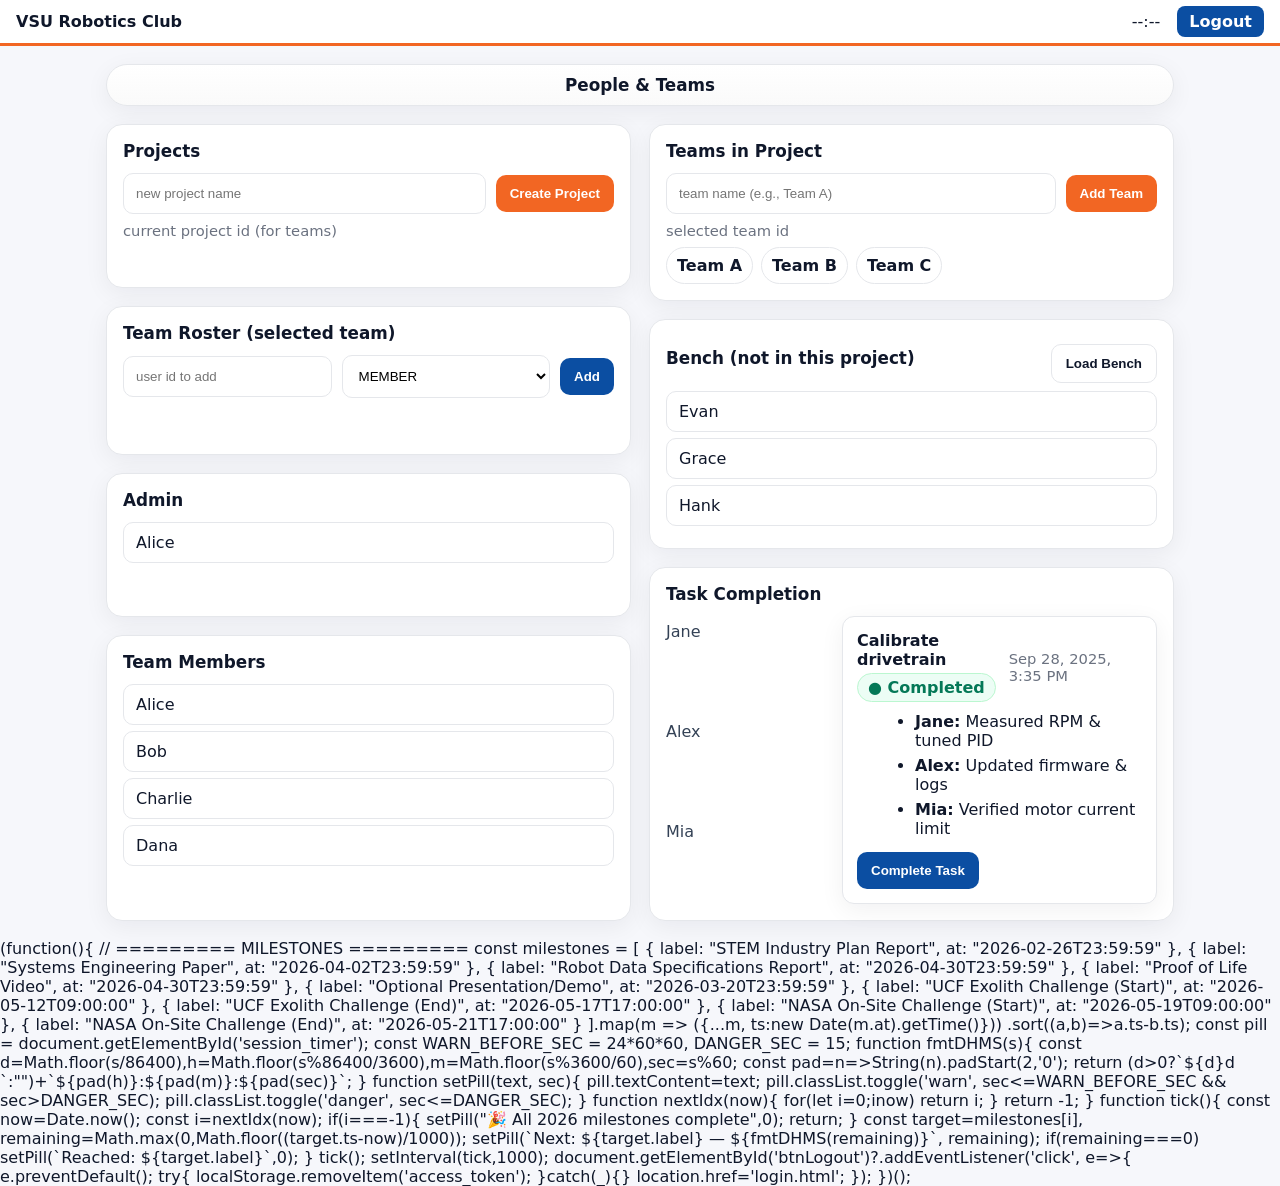
<file: static/dashboard.html>
<!doctype html>
<html lang="en">
<head>
  <meta charset="utf-8" />
  <meta name="viewport" content="width=device-width,initial-scale=1" />
  <title>VSU Robotics Club – Dashboard</title>

  <!-- Inline styles so this file works by itself -->
  <style>
    :root{
      --orange:#F26623; --blue:#0B4EA2; --ink:#0f172a; --muted:#6b7280; --bg:#f6f7fb;
      --border:#e5e7eb; --card:#ffffff; --shadow:0 6px 24px rgba(15,23,42,.06);
    }
    *{box-sizing:border-box}
    html,body{height:100%}
    body{
      margin:0; background:var(--bg);
      font-family:ui-sans-serif,system-ui,-apple-system,Segoe UI,Roboto,Arial;
      color:var(--ink);
    }

    /* Header */
    .site-header{
      position:sticky; top:0; z-index:10;
      display:flex; align-items:center; justify-content:space-between;
      padding:12px 16px; background:#fff; border-bottom:3px solid var(--orange);
    }
    .brand{font-weight:800; text-decoration:none; color:var(--ink)}
    .site-header nav a{
      margin-left:12px; text-decoration:none; font-weight:600; color:var(--blue);
    }
    .site-header nav a[aria-current="page"]{text-decoration:underline}

    /* Layout */
    .wrap{max-width:1100px; margin:18px auto; padding:0 16px}
    .banner{
      margin:0 0 18px; padding:10px 14px; border-radius:999px;
      background:linear-gradient(180deg,#fff,#fafafa);
      border:1px solid var(--border); box-shadow:var(--shadow);
      font-size:1.05rem; text-align:center;
    }
    .grid{display:grid; grid-template-columns:1fr 1fr; gap:18px}
    .stack{display:grid; gap:18px}

    /* Cards & content */
    .card{
      background:var(--card); border:1px solid var(--border); border-radius:16px;
      box-shadow:var(--shadow); padding:16px;
    }
    .card-title{margin:0 0 12px; font-size:1.05rem}

    .row{display:flex; gap:10px; align-items:center; margin:8px 0}
    .row.sb{justify-content:space-between}
    input, select{
      flex:1; padding:12px; border:1px solid var(--border); border-radius:10px;
      background:#fff; outline:none;
    }
    .btn{
      border:none; border-radius:10px; padding:11px 14px; font-weight:700; cursor:pointer;
    }
    .btn-orange{ background:var(--orange); color:#fff }
    .btn-blue{ background:var(--blue); color:#fff }
    .ghost{ background:#fff; color:var(--ink); border:1px solid var(--border) }
    .muted{ color:var(--muted); font-size:.92rem }

    .list{margin:0; padding:0; list-style:none}
    .list li{
      padding:10px 12px; border:1px solid var(--border); border-radius:10px;
      background:#fff; margin:6px 0;
    }

    /* team chips */
    .chips{display:flex; flex-wrap:wrap; gap:8px; list-style:none; padding:0; margin:8px 0 0}
    .chips li{
      padding:8px 10px; border-radius:999px; border:1px solid var(--border); background:#fff;
      font-weight:600;
    }

    /* Task completion block like your mock */
    .task{display:grid; grid-template-columns:160px 1fr; gap:16px}
    .task-people{display:grid; gap:18px; padding-top:6px; color:#334155}
    .task-card{
      border:1px solid var(--border); border-radius:12px; background:#fff; padding:14px;
      box-shadow:var(--shadow);
    }
    .task-head{display:flex; align-items:center; justify-content:space-between; gap:10px}
    .task-title{font-weight:700; margin-bottom:4px}
    .pill{display:inline-flex; align-items:center; gap:6px; padding:4px 10px; border-radius:999px; border:1px solid var(--border); font-weight:600}
    .pill-green{background:#ecfdf5; color:#047857; border-color:#bbf7d0}
    .bullets{margin:10px 0 14px 18px}
    .bullets li{margin:6px 0}

    /* Optional circle logo (if you want one on top of cards) */
    .circlogo{
      width:90px;height:90px;border-radius:50%;border:3px solid var(--blue);
      background:#fff url("virginia-state-trojans-logo.png") center/80px no-repeat;
      margin:-62px auto 6px; overflow:hidden
    }

    @media (max-width: 900px){
      .grid{grid-template-columns:1fr}
      .task{grid-template-columns:1fr}
    }
  </style>
<header class="site-header">
  <a class="brand" href="index.html">VSU Robotics Club</a>
  <nav class="nav-right">
    <span id="session_timer" class="timer-pill" title="Next deadline">--:--</span>
    <a href="#" id="btnLogout" class="btn btn-blue" 
       style="color:#fff;padding:6px 12px;border-radius:8px;text-decoration:none;">
      Logout
    </a>
  </nav>
</header>

  <main class="wrap">
    <!-- Top banner -->
    <h1 class="banner">People &amp; Teams</h1>

    <!-- 2-column layout -->
    <section class="grid">
      <!-- LEFT column -->
      <div class="stack">
        <!-- Projects -->
        <article class="card">
          <h2 class="card-title">Projects</h2>
          <div class="row">
            <input id="proj_name" placeholder="new project name" />
            <button class="btn btn-orange" id="btnCreateProject">Create Project</button>
          </div>
          <div class="muted" id="proj_hint">current project id (for teams)</div>
        </article>

        <!-- Team Roster (selected team) -->
        <article class="card">
          <h2 class="card-title">Team Roster (selected team)</h2>
          <div class="row">
            <input id="add_user_id" placeholder="user id to add" />
            <select id="add_user_role">
              <option>MEMBER</option>
              <option>LEAD</option>
              <option>ADMIN</option>
            </select>
            <button class="btn btn-blue" id="btnAddMember">Add</button>
          </div>
          <ul class="list" id="team_roster">
            <!-- filled by JS -->
          </ul>
        </article>

        <!-- Admin / Team Members lists -->
        <article class="card">
          <h2 class="card-title">Admin</h2>
          <ul class="list" id="admin_list">
            <!-- demo filled by JS -->
          </ul>
        </article>

        <article class="card">
          <h2 class="card-title">Team Members</h2>
          <ul class="list" id="members_list">
            <!-- demo filled by JS -->
          </ul>
        </article>
      </div>

      <!-- RIGHT column -->
      <div class="stack">
        <!-- Teams in Project -->
        <article class="card">
          <h2 class="card-title">Teams in Project</h2>
          <div class="row">
            <input id="team_name" placeholder="team name (e.g., Team A)" />
            <button class="btn btn-orange" id="btnAddTeam">Add Team</button>
          </div>
          <div class="muted" id="team_hint">selected team id</div>
          <ul class="chips" id="teams_list">
            <!-- chips filled by JS -->
          </ul>
        </article>

        <!-- Bench -->
        <article class="card">
          <div class="row sb">
            <h2 class="card-title">Bench (not in this project)</h2>
            <button class="btn ghost" id="btnLoadBench">Load Bench</button>
          </div>
          <ul class="list" id="bench_list"></ul>
        </article>

        <!-- Task Completion (like your mock) -->
        <article class="card">
          <h2 class="card-title">Task Completion</h2>
          <div class="task">
            <div class="task-people">
              <span>Jane</span>
              <span>Alex</span>
              <span>Mia</span>
            </div>
            <div class="task-card">
              <div class="task-head">
                <div>
                  <div class="task-title">Calibrate drivetrain</div>
                  <div class="pill pill-green">● Completed</div>
                </div>
                <time class="muted" id="task_time">Sep 28, 2025, 3:35 PM</time>
              </div>
              <ul class="bullets" id="task_notes">
                <li><b>Jane:</b> Measured RPM &amp; tuned PID</li>
                <li><b>Alex:</b> Updated firmware &amp; logs</li>
                <li><b>Mia:</b> Verified motor current limit</li>
              </ul>
              <button class="btn btn-blue" id="btnCompleteTask">Complete Task</button>
            </div>
          </div>
        </article>
      </div>
    </section>
  </main>

  <!-- Tiny demo JS; swap alerts for real fetch() calls to your FastAPI routes -->
  <script>
    document.addEventListener('DOMContentLoaded', () => {
      const teamsList   = document.getElementById('teams_list');
      const benchList   = document.getElementById('bench_list');
      const roster      = document.getElementById('team_roster');
      const adminList   = document.getElementById('admin_list');
      const membersList = document.getElementById('members_list');

      // demo data – replace with fetch('/projects/...') etc.
      const teams  = ['Team A', 'Team B', 'Team C'];
      const bench  = ['Evan', 'Grace', 'Hank'];
      const admins = ['Alice'];
      const members= ['Alice','Bob','Charlie','Dana'];

      teams.forEach(t => { const li=document.createElement('li'); li.textContent=t; teamsList.appendChild(li); });
      bench.forEach(n => { const li=document.createElement('li'); li.textContent=n; benchList.appendChild(li); });
      admins.forEach(n=> { const li=document.createElement('li'); li.textContent=n; adminList.appendChild(li); });
      members.forEach(n=>{ const li=document.createElement('li'); li.textContent=n; membersList.appendChild(li); });

      document.getElementById('btnCreateProject')?.addEventListener('click', () => {
        alert('Create project → POST /projects');
      });
      document.getElementById('btnAddTeam')?.addEventListener('click', () => {
        alert('Add team → POST /teams');
      });
      document.getElementById('btnAddMember')?.addEventListener('click', () => {
        alert('Add member → POST /teams/{id}/members');
      });
      document.getElementById('btnLoadBench')?.addEventListener('click', () => {
        alert('Load bench → GET /projects/{id}/people/bench');
      });
      document.getElementById('btnCompleteTask')?.addEventListener('click', () => {
        alert('Complete Task → POST /tasks/{id}/complete/me');
      });
    });
  </script>
  (function(){
  // ========= MILESTONES =========
  const milestones = [
    { label: "STEM Industry Plan Report",        at: "2026-02-26T23:59:59" },
    { label: "Systems Engineering Paper",        at: "2026-04-02T23:59:59" },
    { label: "Robot Data Specifications Report", at: "2026-04-30T23:59:59" },
    { label: "Proof of Life Video",              at: "2026-04-30T23:59:59" },
    { label: "Optional Presentation/Demo",       at: "2026-03-20T23:59:59" },
    { label: "UCF Exolith Challenge (Start)",    at: "2026-05-12T09:00:00" },
    { label: "UCF Exolith Challenge (End)",      at: "2026-05-17T17:00:00" },
    { label: "NASA On-Site Challenge (Start)",   at: "2026-05-19T09:00:00" },
    { label: "NASA On-Site Challenge (End)",     at: "2026-05-21T17:00:00" }
  ].map(m => ({...m, ts:new Date(m.at).getTime()}))
   .sort((a,b)=>a.ts-b.ts);

  const pill = document.getElementById('session_timer');
  const WARN_BEFORE_SEC = 24*60*60, DANGER_SEC = 15;

  function fmtDHMS(s){
    const d=Math.floor(s/86400),h=Math.floor(s%86400/3600),m=Math.floor(s%3600/60),sec=s%60;
    const pad=n=>String(n).padStart(2,'0');
    return (d>0?`${d}d `:"")+`${pad(h)}:${pad(m)}:${pad(sec)}`;
  }
  function setPill(text, sec){
    pill.textContent=text;
    pill.classList.toggle('warn', sec<=WARN_BEFORE_SEC && sec>DANGER_SEC);
    pill.classList.toggle('danger', sec<=DANGER_SEC);
  }
  function nextIdx(now){
    for(let i=0;i<milestones.length;i++){ if(milestones[i].ts>now) return i; }
    return -1;
  }
  function tick(){
    const now=Date.now();
    const i=nextIdx(now);
    if(i===-1){ setPill("🎉 All 2026 milestones complete",0); return; }
    const target=milestones[i], remaining=Math.max(0,Math.floor((target.ts-now)/1000));
    setPill(`Next: ${target.label} — ${fmtDHMS(remaining)}`, remaining);
    if(remaining===0) setPill(`Reached: ${target.label}`,0);
  }
  tick(); setInterval(tick,1000);

  document.getElementById('btnLogout')?.addEventListener('click', e=>{
    e.preventDefault(); try{ localStorage.removeItem('access_token'); }catch(_){}
    location.href='login.html';
  });
})();
</script>
</body>
</html>
</file>
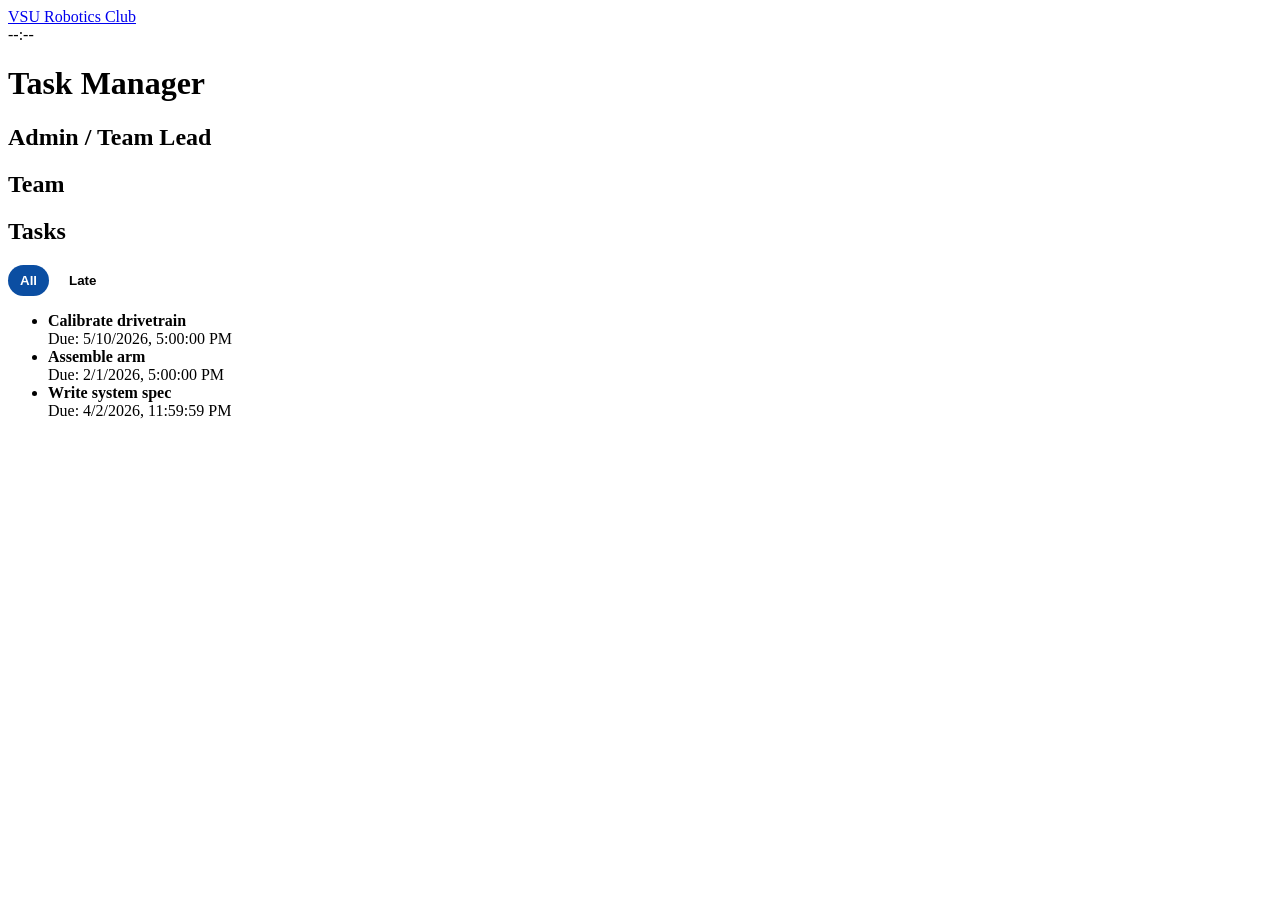
<file: static/task_manager.html>
<!doctype html>
<html lang="en">
<head>
  <meta charset="utf-8" />
  <meta name="viewport" content="width=device-width,initial-scale=1" />
  <title>VSU Robotics Club – Task Manager</title>
  <link rel="stylesheet" href="site.css" />
  <style>
    /* small tab styles */
    .tabs { display:flex; gap:8px; margin:8px 0 12px }
    .tab { padding:8px 12px; border:1px solid var(--border); background:#fff; border-radius:999px; cursor:pointer; font-weight:700 }
    .tab[aria-selected="true"]{ background:#0B4EA2; color:#fff; border-color:#0B4EA2 }
  </style>
</head>
<body>
  <header class="site-header">
    <a class="brand" href="index.html">VSU Robotics Club</a>
    <nav class="nav-right">
      <span id="session_timer" class="timer-pill" title="Next deadline">--:--</span>
      <a href="logout.html" class="btn btn-blue" style="color:#fff;padding:6px 12px;border-radius:8px;text-decoration:none;">Logout</a>
    </nav>
  </header>

  <main class="wrap">
    <h1 class="banner">Task Manager</h1>

    <section class="grid">
      <!-- LEFT -->
      <div class="stack">
        <article class="card">
          <h2 class="card-title">Admin / Team Lead</h2>
          <ul class="list" id="admins_list"></ul>
        </article>

        <article class="card">
          <h2 class="card-title">Team</h2>
          <ul class="list" id="members_list"></ul>
        </article>
      </div>

      <!-- RIGHT -->
      <div class="stack">
        <article class="card">
          <h2 class="card-title">Tasks</h2>
          <div class="tabs">
            <button class="tab" id="tabAll"  aria-selected="true">All</button>
            <button class="tab" id="tabLate" aria-selected="false">Late</button>
          </div>
          <ul class="list" id="tasks_list"></ul>
        </article>
      </div>
    </section>
  </main>

  <script>
  // ---- minimal demo wiring; replace fetch() URLs with your API ----
  const tasks_list = document.getElementById('tasks_list');
  const tabAll  = document.getElementById('tabAll');
  const tabLate = document.getElementById('tabLate');

  // Example shape from your API (replace with fetch('/tasks?...'))
  let tasks = []; // fill from backend

  function render(list){
    tasks_list.innerHTML = '';
    list.forEach(t => {
      const li = document.createElement('li');
      li.innerHTML = `
        <div style="display:flex;justify-content:space-between;align-items:center;">
          <div>
            <div style="font-weight:700">${t.title}</div>
            <div class="muted">${t.due ? 'Due: ' + new Date(t.due).toLocaleString() : ''}</div>
          </div>
          ${t.is_late ? '<span class="pill" style="background:#fee2e2;color:#991b1b;border-color:#fecaca">Late</span>' : ''}
        </div>`;
      tasks_list.appendChild(li);
    });
  }

  function onlyLate(ts){
    const now = Date.now();
    return ts.filter(t => t.due && new Date(t.due).getTime() < now && !t.is_completed)
             .map(t => ({...t, is_late:true}));
  }

  function selectTab(which){
    const isLate = which === 'late';
    tabAll.setAttribute('aria-selected', (!isLate).toString());
    tabLate.setAttribute('aria-selected', (isLate).toString());
    render(isLate ? onlyLate(tasks) : tasks);
  }

  tabAll.addEventListener('click', ()=>selectTab('all'));
  tabLate.addEventListener('click', ()=>selectTab('late'));

  // initial load (replace with real fetch)
  (async function bootstrap(){
    // TODO: tasks = await (await fetch('/tasks?project_id=...')).json();
    tasks = [
      {id:1,title:'Calibrate drivetrain',due:'2026-05-10T17:00:00Z',is_completed:true},
      {id:2,title:'Assemble arm',due:'2026-02-01T17:00:00Z',is_completed:false},
      {id:3,title:'Write system spec',due:'2026-04-02T23:59:59Z',is_completed:false}
    ];
    selectTab('all');
  })();
  </script>

  <!-- keep your deadline timer script here if you’re using it -->
</body>
</html>
</file>
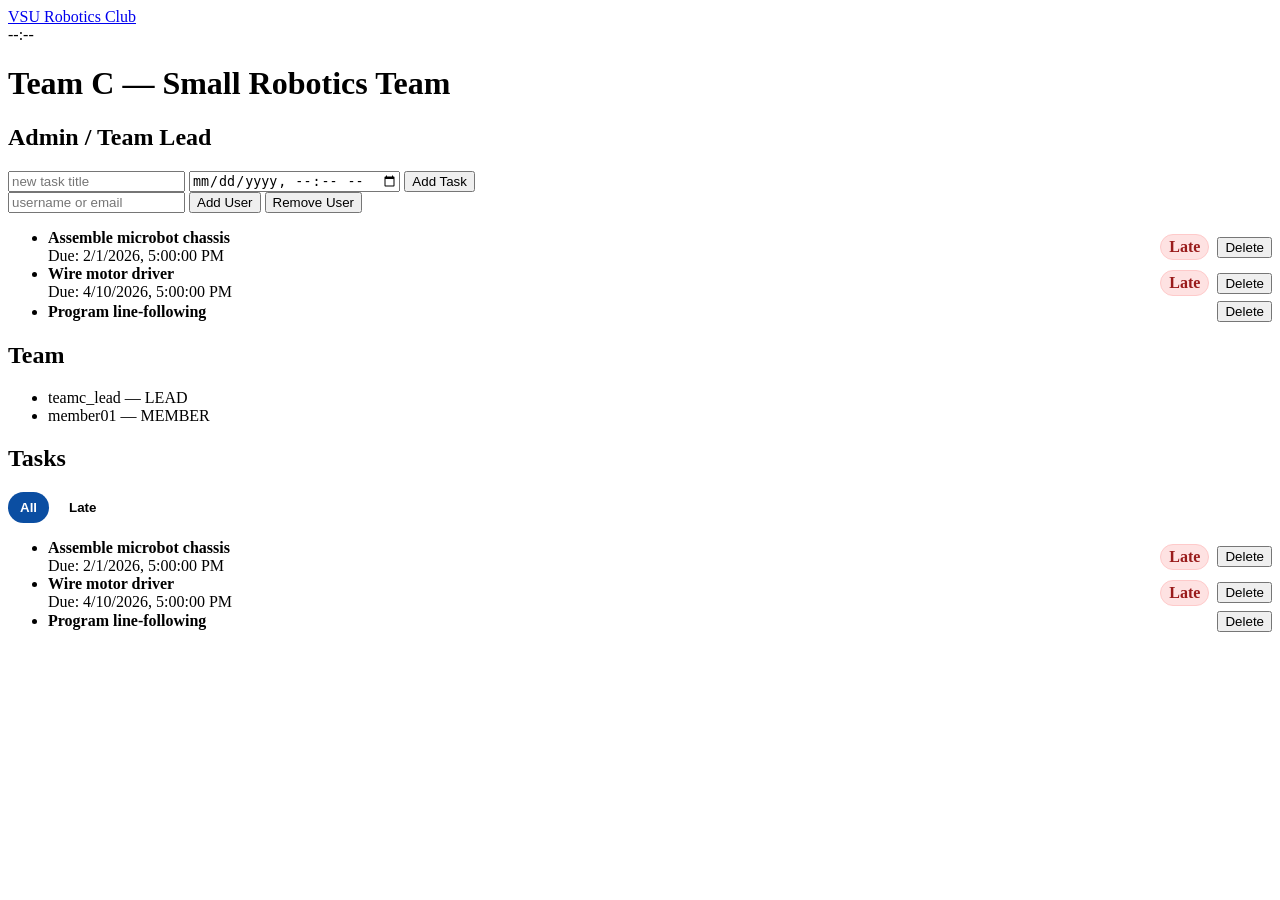
<file: static/team-c.html>
<!doctype html>
<html lang="en">
<head>
  <meta charset="utf-8" />
  <meta name="viewport" content="width=device-width,initial-scale=1" />
  <title>Team C – Small Robotics Team</title>
  <link rel="stylesheet" href="site.css" />
  <style>
    .tabs { display:flex; gap:8px; margin:8px 0 12px }
    .tab { padding:8px 12px; border:1px solid var(--border); background:#fff; border-radius:999px; cursor:pointer; font-weight:700 }
    .tab[aria-selected="true"]{ background:#0B4EA2; color:#fff; border-color:#0B4EA2 }
    .danger-pill{background:#fee2e2;color:#991b1b;border:1px solid #fecaca;border-radius:999px;padding:3px 8px;font-weight:700}
  </style>
</head>
<body>
  <header class="site-header">
    <a class="brand" href="index.html">VSU Robotics Club</a>
    <nav class="nav-right">
      <span id="session_timer" class="timer-pill">--:--</span>
      <a href="logout.html" class="btn btn-blue" style="color:#fff;padding:6px 12px;border-radius:8px;text-decoration:none;">Logout</a>
    </nav>
  </header>

  <main class="wrap">
    <h1 class="banner">Team C — Small Robotics Team</h1>

    <section class="grid">
      <!-- LEFT: Admin / Team Lead controls -->
      <div class="stack">
        <article class="card">
          <h2 class="card-title">Admin / Team Lead</h2>

          <!-- Add Task -->
          <div class="row">
            <input id="task_title" placeholder="new task title" />
            <input id="task_due" type="datetime-local" />
            <button class="btn btn-orange" id="btnAddTask">Add Task</button>
          </div>

          <!-- Add / Remove Users -->
          <div class="row">
            <input id="user_name" placeholder="username or email" />
            <button class="btn ghost" id="btnAddUser">Add User</button>
            <button class="btn ghost" id="btnRemoveUser">Remove User</button>
          </div>

          <!-- Existing tasks (with delete) -->
          <ul class="list" id="admin_tasks"></ul>
        </article>

        <!-- Team list -->
        <article class="card">
          <h2 class="card-title">Team</h2>
          <ul class="list" id="team_list"></ul>
        </article>
      </div>

      <!-- RIGHT: Tasks with tabs -->
      <div class="stack">
        <article class="card">
          <h2 class="card-title">Tasks</h2>
          <div class="tabs">
            <button class="tab" id="tabAll"  aria-selected="true">All</button>
            <button class="tab" id="tabLate" aria-selected="false">Late</button>
          </div>
          <ul class="list" id="tasks_list"></ul>
        </article>
      </div>
    </section>
  </main>

  <script>
  // ====== CONFIG ======
  const TEAM_ID = 3; // Team C id in your DB (change if different)
  const token = localStorage.getItem('access_token') || "";
  const authed = (init={}) => ({
    ...init,
    headers: {'Content-Type':'application/json', ...(token?{'Authorization':'Bearer '+token}:{})}
  });

  // ====== ELEMENTS ======
  const tasksEl = document.getElementById('tasks_list');
  const adminTasksEl = document.getElementById('admin_tasks');
  const teamEl = document.getElementById('team_list');
  const tabAll  = document.getElementById('tabAll');
  const tabLate = document.getElementById('tabLate');

  // ====== STATE ======
  let tasks = []; // [{id,title,due,is_completed}]
  let members = []; // [{id,username,role}]

  // ====== RENDER ======
  function renderTasks(list, target){
    target.innerHTML = '';
    list.forEach(t=>{
      const li = document.createElement('li');
      const late = t.due && new Date(t.due).getTime() < Date.now() && !t.is_completed;
      li.innerHTML = `
        <div style="display:flex;justify-content:space-between;align-items:center;gap:12px">
          <div>
            <div style="font-weight:700">${t.title}</div>
            <div class="muted">${t.due ? 'Due: '+ new Date(t.due).toLocaleString() : ''}</div>
          </div>
          <div style="display:flex;gap:8px;align-items:center">
            ${late ? '<span class="danger-pill">Late</span>' : ''}
            <button class="btn ghost" data-del="${t.id}">Delete</button>
          </div>
        </div>`;
      target.appendChild(li);
    });
    // bind delete
    target.querySelectorAll('button[data-del]').forEach(btn=>{
      btn.addEventListener('click', async (e)=>{
        const id = e.currentTarget.getAttribute('data-del');
        // await fetch(`/tasks/${id}`, authed({method:'DELETE'}));
        tasks = tasks.filter(t=> String(t.id)!==String(id));
        selectTab(currentTab);
        renderTasks(tasks, adminTasksEl);
      });
    });
  }

  function renderMembers(){
    teamEl.innerHTML = '';
    members.forEach(m=>{
      const li = document.createElement('li');
      li.textContent = `${m.username} — ${m.role||'MEMBER'}`;
      teamEl.appendChild(li);
    });
  }

  function onlyLate(ts){
    return ts.filter(t => t.due && new Date(t.due).getTime() < Date.now() && !t.is_completed);
  }

  let currentTab = 'all';
  function selectTab(which){
    currentTab = which;
    const isLate = which==='late';
    tabAll.setAttribute('aria-selected', (!isLate).toString());
    tabLate.setAttribute('aria-selected', (isLate).toString());
    renderTasks(isLate ? onlyLate(tasks) : tasks, tasksEl);
  }

  tabAll.addEventListener('click', ()=>selectTab('all'));
  tabLate.addEventListener('click', ()=>selectTab('late'));

  // ====== ACTIONS ======
  document.getElementById('btnAddTask').addEventListener('click', async ()=>{
    const title = document.getElementById('task_title').value.trim();
    const due   = document.getElementById('task_due').value || null;
    if(!title){ alert('Enter a task title'); return; }
    // const res = await fetch('/tasks', authed({method:'POST', body: JSON.stringify({title, project_id: /*...*/, column_id:null})}));
    // const task = await res.json();
    const id = Math.floor(Math.random()*100000);
    const task = {id, title, due: due? new Date(due).toISOString(): null, is_completed:false};
    tasks.push(task);
    renderTasks(tasks, adminTasksEl);
    selectTab(currentTab);
    document.getElementById('task_title').value = '';
    document.getElementById('task_due').value = '';
  });

  document.getElementById('btnAddUser').addEventListener('click', async ()=>{
    const who = document.getElementById('user_name').value.trim();
    if(!who){ alert('Enter username or email'); return; }
    // await fetch(`/teams/${TEAM_ID}/members`, authed({method:'POST', body:JSON.stringify({user_id: /* id from lookup */, role:'MEMBER'})}));
    members.push({id:Math.random(), username:who, role:'MEMBER'});
    renderMembers();
    document.getElementById('user_name').value = '';
  });

  document.getElementById('btnRemoveUser').addEventListener('click', async ()=>{
    const who = document.getElementById('user_name').value.trim().toLowerCase();
    if(!who){ alert('Enter username or email'); return; }
    // await fetch(`/teams/${TEAM_ID}/members`, {method:'DELETE', ...});
    members = members.filter(m => (m.username||'').toLowerCase() !== who);
    renderMembers();
    document.getElementById('user_name').value = '';
  });

  // ====== LOAD ======
  (async function bootstrap(){
    // const tRes = await fetch(`/tasks?project_id=...`, authed());
    // tasks = await tRes.json();
    tasks = [
      {id:1,title:'Assemble microbot chassis',due:'2026-02-01T17:00:00Z',is_completed:false},
      {id:2,title:'Wire motor driver',due:'2026-04-10T17:00:00Z',is_completed:false},
      {id:3,title:'Program line-following',due:null,is_completed:false},
    ];

    // const mRes = await fetch(`/teams/${TEAM_ID}/members`, authed());
    // members = await mRes.json();
    members = [{id:11,username:'teamc_lead',role:'LEAD'},{id:12,username:'member01',role:'MEMBER'}];

    renderMembers();
    renderTasks(tasks, adminTasksEl);  // admin view with delete buttons
    selectTab('all');
  })();
  </script>

  <!-- (optional) include your deadline timer script here -->
</body>
</html>
</file>
<file: static/site.css>
.notice{
  border:1px solid var(--border);
  background:#f8fafc;
  padding:10px 12px;
  border-radius:10px;
  font-size:.95rem;
}
.notice.info{
  border-color:#bfdbfe;
  background:#eff6ff;
  color:#1e3a8a;
}
.notice code{
  font-family: ui-monospace, SFMono-Regular, Menlo, Consolas, monospace;
  padding:0 4px;
  border-radius:6px;
  background:#e5e7eb;
}
</file>
